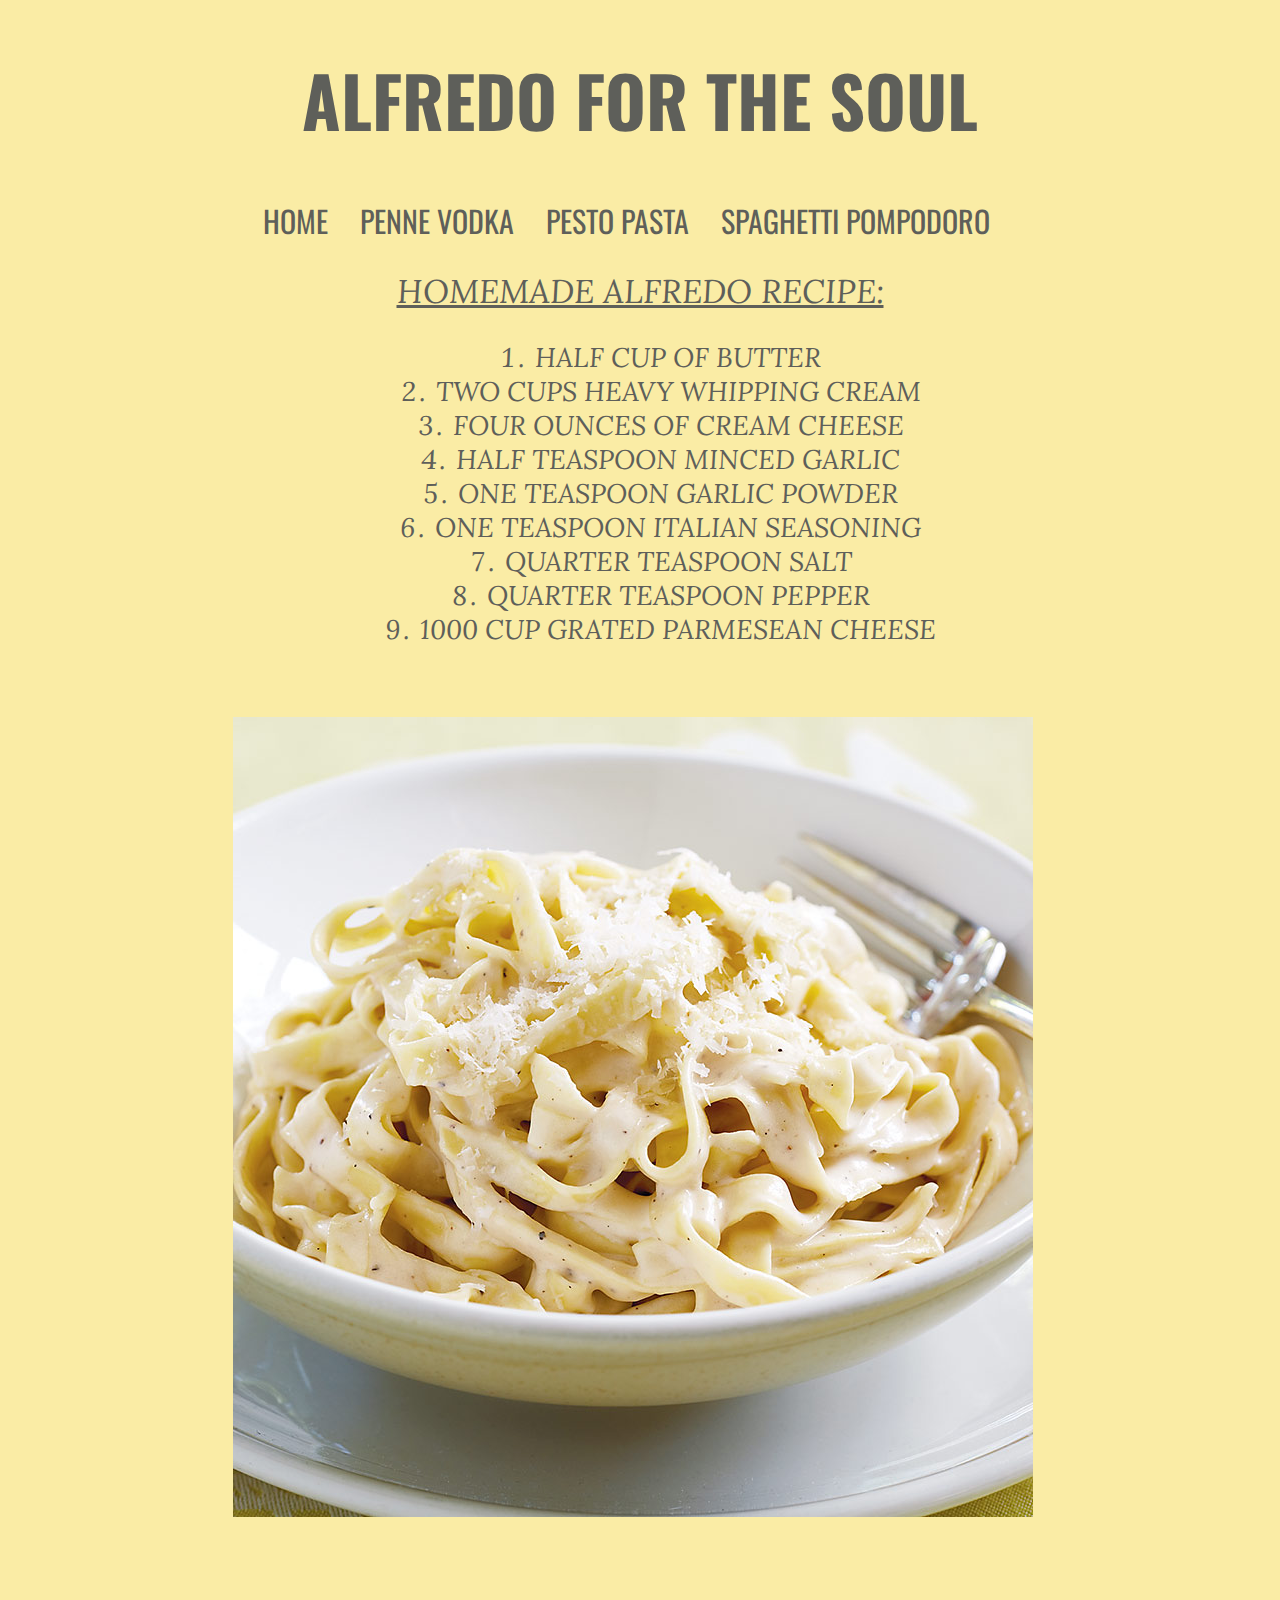
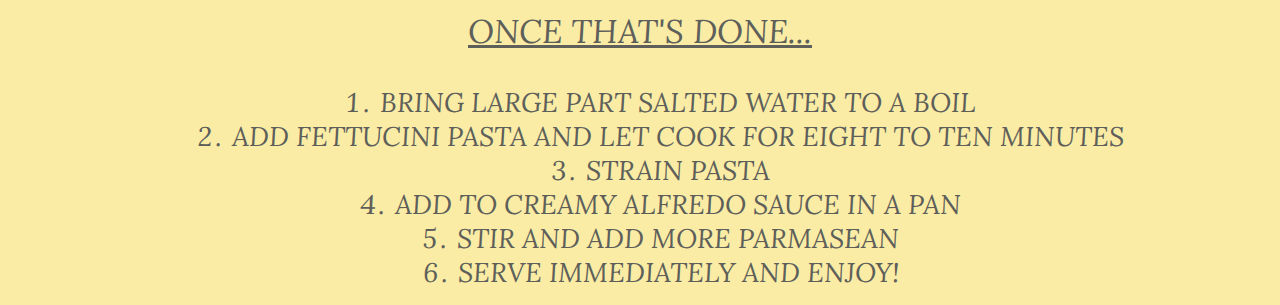
<file: templates/alfredo.html>
<!DOCTYPE html>
<html>
<head>
	<title>FETTUCINI ALFREDO</title>
	<link rel="stylesheet" type="text/css" href="../stylesheet/alfredo.css">
	<link href="https://fonts.googleapis.com/css?family=Oswald" rel="stylesheet">
	<link href="https://fonts.googleapis.com/css?family=Lora" rel="stylesheet">
	<script src="https://ajax.googleapis.com/ajax/libs/jquery/3.3.1/jquery.min.js"></script>
	<script type="text/javascript" src="../js/alfredo.js" ></script>
</head>
<body>
	<h1>ALFREDO FOR THE SOUL</h1>
	<nav>
		<a href="../index.html">HOME&nbsp;&nbsp;&nbsp;&nbsp;</a>
		<a href="../templates/vodka.html">PENNE VODKA&nbsp;&nbsp;&nbsp;&nbsp;</a>
		<a href="../templates/pesto.html">PESTO PASTA&nbsp;&nbsp;&nbsp;&nbsp;</a>
		<a href="../templates/pompodoro.html">SPAGHETTI POMPODORO&nbsp;&nbsp;&nbsp;&nbsp;</a>
	</nav>
	<h2>HOMEMADE ALFREDO RECIPE:</h2>
	<ol class="center">
		<li>HALF CUP OF BUTTER</li>
		<LI>TWO CUPS HEAVY WHIPPING CREAM</LI>
		<LI>FOUR OUNCES OF CREAM CHEESE</LI>
		<LI>HALF TEASPOON MINCED GARLIC</LI>
		<LI>ONE TEASPOON GARLIC POWDER</LI>
		<LI>ONE TEASPOON ITALIAN SEASONING</LI>
		<LI>QUARTER TEASPOON SALT</LI>
		<LI>QUARTER TEASPOON PEPPER</LI>
		<LI>1000 CUP GRATED PARMESEAN CHEESE</LI>
	</ol>
	<img src="../images/alfredo1.jpg">
	<h3>ONCE THAT'S DONE...</h3>
	<ol class="center">
		<li>BRING LARGE PART SALTED WATER TO A BOIL</li>
		<LI>ADD FETTUCINI PASTA AND LET COOK FOR EIGHT TO TEN MINUTES</LI>
		<LI>STRAIN PASTA</LI>
		<LI>ADD TO CREAMY ALFREDO SAUCE IN A PAN</LI>
		<LI>STIR AND ADD MORE PARMASEAN</LI>
		<LI>SERVE IMMEDIATELY AND ENJOY!</LI>



	


	
</body>
</html>
</file>
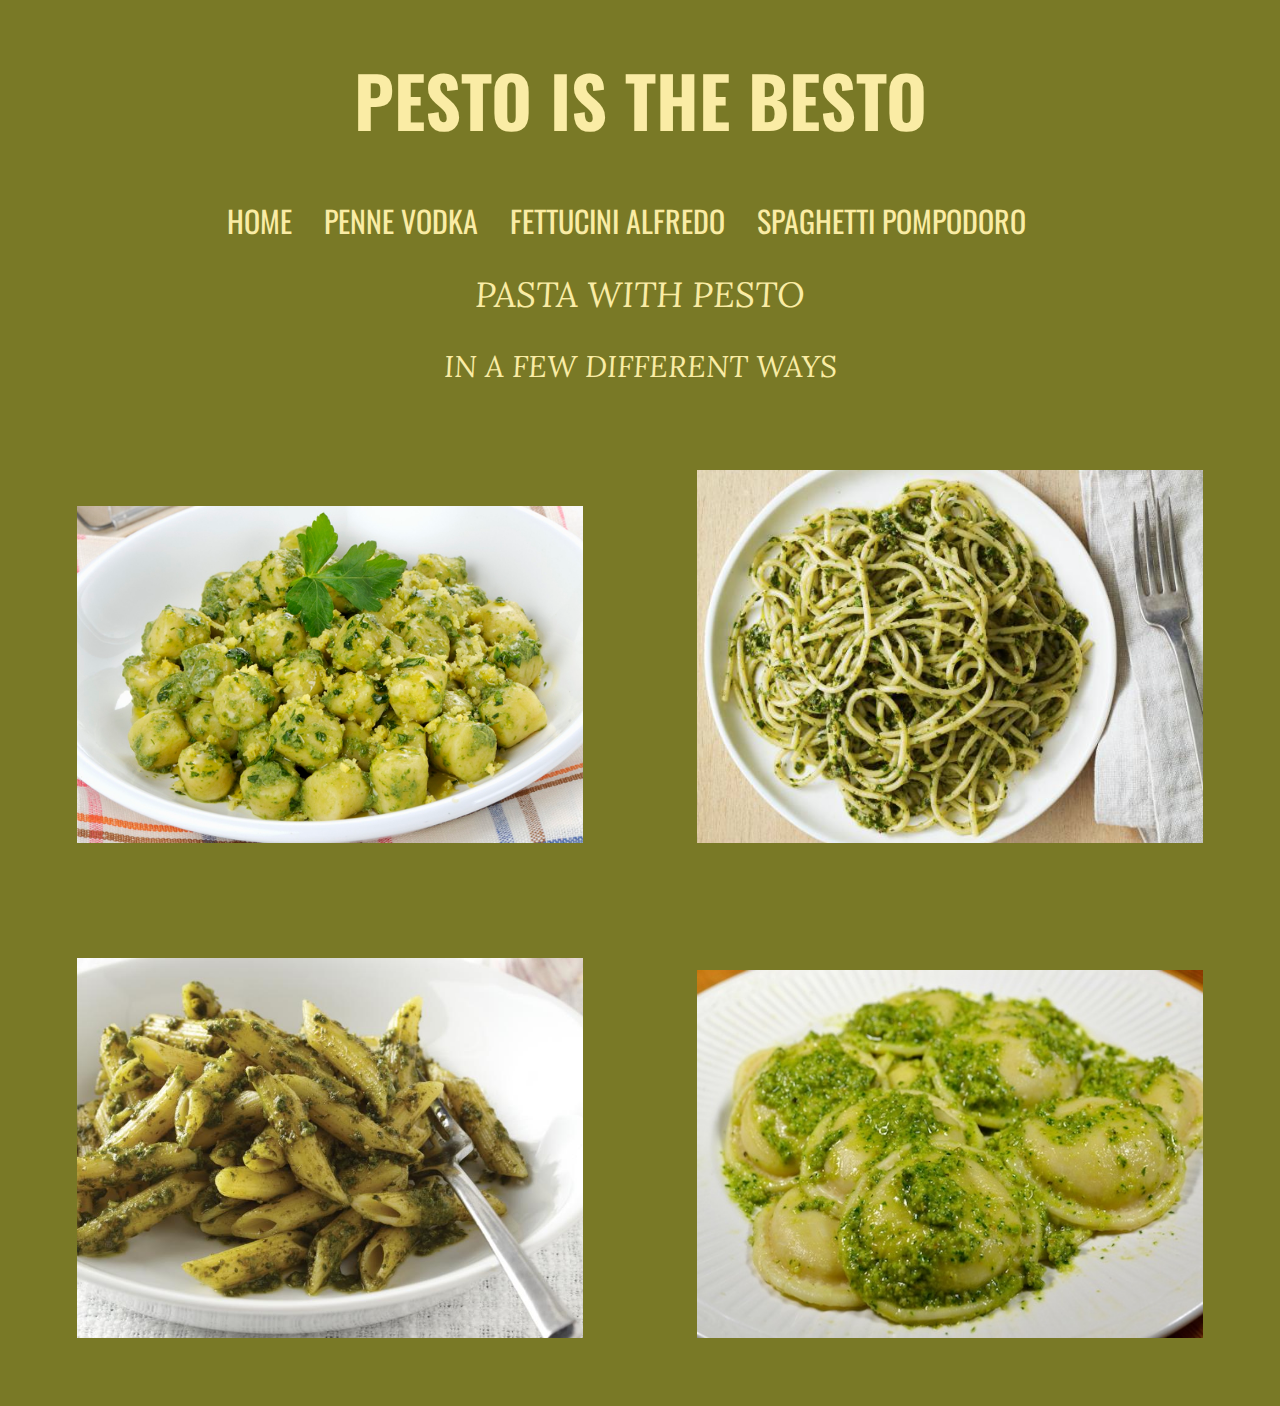
<file: templates/pesto.html>
<!DOCTYPE html>
<html>
<head>
	<title>PESTO</title>
	<link rel="stylesheet" type="text/css" href="../stylesheet/pesto.css">
	<link href="https://fonts.googleapis.com/css?family=Oswald" rel="stylesheet">
	<link href="https://fonts.googleapis.com/css?family=Lora" rel="stylesheet">
	<script src="https://ajax.googleapis.com/ajax/libs/jquery/3.3.1/jquery.min.js"></script>
	<script type="text/javascript" src="../js/pesto.js" ></script>
</head>
<body>
	<h1>PESTO IS THE BESTO</h1>
	<nav>
		<a href="../index.html">HOME&nbsp;&nbsp;&nbsp;&nbsp;</a>
		<a href="../templates/vodka.html">PENNE VODKA&nbsp;&nbsp;&nbsp;&nbsp;</a>
		<a href="../templates/alfredo.html">FETTUCINI ALFREDO&nbsp;&nbsp;&nbsp;&nbsp;</a>
		<a href="../templates/pompodoro.html">SPAGHETTI POMPODORO&nbsp;&nbsp;&nbsp;&nbsp;</a>
	</nav>

	<h2>PASTA WITH PESTO</h2>
	<h3>IN A FEW DIFFERENT WAYS</h3>
	

	<div class="food">
		<img src="../images/pesto5.jpg" alt="gnocchi with pesto">
		<img src="../images/pesto6.jpeg" alt="spaghetti with pesto">
	</div>


	<div class="food">
		<img src="../images/pesto3.jpeg" alt="penne with pesto">
		<img src="../images/pesto4.jpg" alt="ravioli with pesto">
		
	</div>


	

	
</body>
</html>
</file>
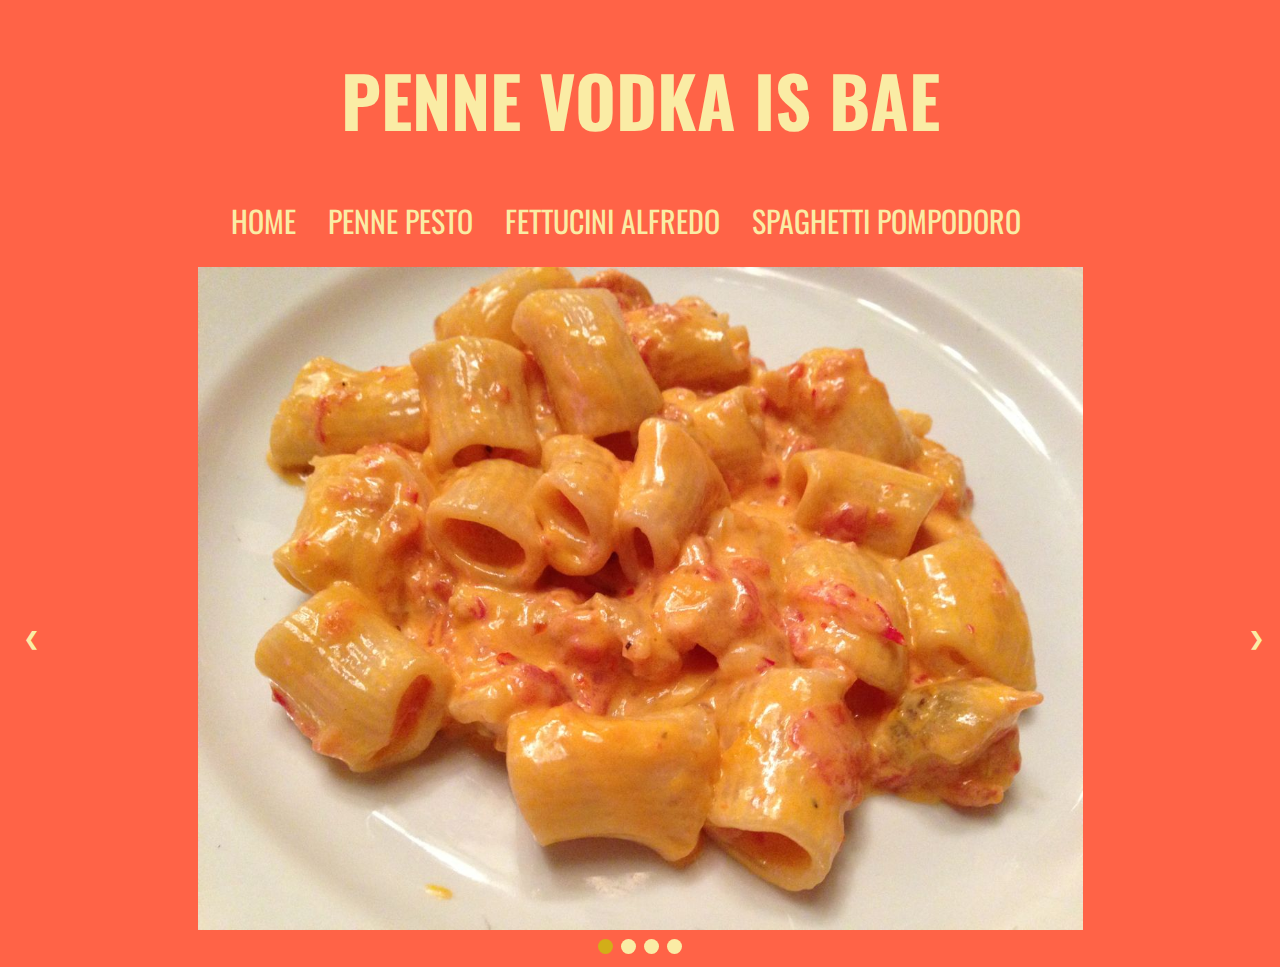
<file: templates/vodka.html>
<!DOCTYPE html>
<html>
<head>
	<title>PENNE VODKA</title>
	<link rel="stylesheet" type="text/css" href="../stylesheet/vodka.css">
	<link href="https://fonts.googleapis.com/css?family=Oswald" rel="stylesheet">
	<script src="https://ajax.googleapis.com/ajax/libs/jquery/3.3.1/jquery.min.js"></script>
	<script type="text/javascript" src="../js/vodka.js" ></script>
</head>
<body>

	<h1> PENNE VODKA IS BAE</h1>
	<nav>
		<a href="../index.html">HOME&nbsp;&nbsp;&nbsp;&nbsp;</a>
		<a href="../templates/pesto.html">PENNE PESTO&nbsp;&nbsp;&nbsp;&nbsp;</a>
		<a href="../templates/alfredo.html">FETTUCINI ALFREDO&nbsp;&nbsp;&nbsp;&nbsp;</a>
		<a href="../templates/pompodoro.html">SPAGHETTI POMPODORO&nbsp;&nbsp;&nbsp;&nbsp;</a>
	</nav>
<br>
<div class="slideshow-container">
		<div class="mySlides fade">
			<img src="../images/carbone1.jpg" class="img1" alt="penne vodka from carbone">
		</div>
		<div class="mySlides fade">
			<img src="../images/pennevodka1.jpg" class="img2" alt="delicious penne vodka">
		</div>
		<div class="mySlides fade">
			<img src="../images/cipollini1.jpg" class="img3" alt="penne vodka from cipollini">
		</div>
		<div class="mySlides fade">
			<img src="../images/serafina2.jpg" class="img4" alt="penne vodka from serafina">
		</div>
	</div>

	<a class="prev">&#10094;</a>
	<a class="next">&#10095;</a>

	<div class="dots">
		<span class="dot"></span>
		<span class="dot"></span>
		<span class="dot"></span>
		<span class="dot"></span>
	</div>



</body>
</html>
</file>
<file: stylesheet/alfredo.css>
body {
	background-color: #FAECA5;
	color: #5E5F5A;
	font-family: 'Oswald', sans-serif;
}
h1 {font-family: 'Oswald', sans-serif;
	text-align: center;
	font-size: 70px;
	font-style: bold;
}
nav {
	text-align: center;
}
a {
	font-family: 'Oswald', sans-serif;
	justify-content: space-between;
	font-size: 30px;
	text-align: center;
	text-decoration: none;
	color: #5E5F5A;
}
h2,h3 { font-family: 'Lora', serif;
	font-style: italic;
	text-align: center;
	font-size: 33px;
	font-weight: 400;
	text-decoration: underline;
}

li {font-family: 'Lora', serif;
	font-style: italic;
	text-align: center;
	font-size: 27px;
	font-weight: 280;
}
.center {
	text-align: center;
	list-style-position: inside;
}

li:hover {
	color: #8E2627
	transform: .3s;
}
img {
	height: 20%,
	width: 30%;
	padding: 55px;
	margin-left: 170px;
}
h1:hover {
  color: #8E2627;
  transform: .3s
}
h2:hover {
  color: #8E2627;
  transform: .3s
}

a:hover{
  color: #8E2627;
  transform: .3s
}
</file>
<file: stylesheet/pesto.css>
body {
	background-color: #797926;
	color: #FAECA5;
	font-family: 'Oswald', sans-serif;
}
h1 {font-family: 'Oswald', sans-serif;
text-align: center;
font-size: 70px;
font-style: bold;
}
nav {
	text-align: center;
}
a {
	font-family: 'Oswald', sans-serif;
	justify-content: space-between;
	font-size: 30px;
	text-align: center;
	text-decoration: none;
	color: #FAECA5;
}
h2 { font-family: 'Lora', serif;
font-style: italic;
text-align: center;
font-size: 35px;
font-weight: 400;
}

h3 {font-family: 'Lora', serif;
font-style: italic;
	text-align: center;
	font-size: 30px;
	font-weight: 400;
}
h1:hover {
  color: #5E5F5A;
  transform: .3s
}
h2:hover {
  color: #5E5F5A;
  transform: .3s
}

h3:hover {
	color: #5E5F5A;
  transform: .3s

}

a:hover{
  color: #5E5F5A;
  transform: .3s
}

img {
	height: 40%;
	width: 40%;
	padding: 55px;

}

div {
	display: inline-block;
	text-align: center;
	margin: auto;
	
}
</file>
<file: stylesheet/vodka.css>
body {
	background-color:  #FF6347;
	color: #FAECA5;
	font-family: 'Oswald', sans-serif;
}
h1 {font-family: 'Oswald', sans-serif;
  text-align: center;
  font-size: 70px;
  font-style: bold;
}
nav {
	text-align: center;
}
a {
	font-family: 'Oswald', sans-serif;
	justify-content: space-between;
	font-size: 30px;
	text-align: center;
	text-decoration: none;
	color: #FAECA5;
}

h1:hover {
  color: #8E2627;
  transform: .3s
}
h2:hover {
  color: #8E2627;
  transform: .3s
}

a:hover{
  color: #8E2627;
  transform: .3s
}

.mySlides {
    display: none;
}

img {
	width: 70%;
  height: 40%;
	margin-left: 190px;
}

.prev, .next {
  cursor: pointer;
  position: absolute;
  top: 70%;
  width: auto;
  margin-top: -22px;
  padding: 16px;
  color: #FAECA5;
  font-weight: bold;
  font-size: 18px;
  border-radius: 0 3px 3px 0;
}

.next {
  right: 0;
  border-radius: 3px 0 0 3px;
}

.dots {
  text-align: center;
}
.dot {
  cursor: pointer;
  height: 15px;
  width: 15px;
  margin: 0 2px;
  background-color: #FAECA5;
  border-radius: 50%;
  display: inline-block;
}

.active, .dot:hover {
  background-color: #D2AE18;
}
.prev:hover, .next:hover {
  background-color: #D2AE18;
}

img:hover {
  transform: skew(-4deg);
}
</file>
